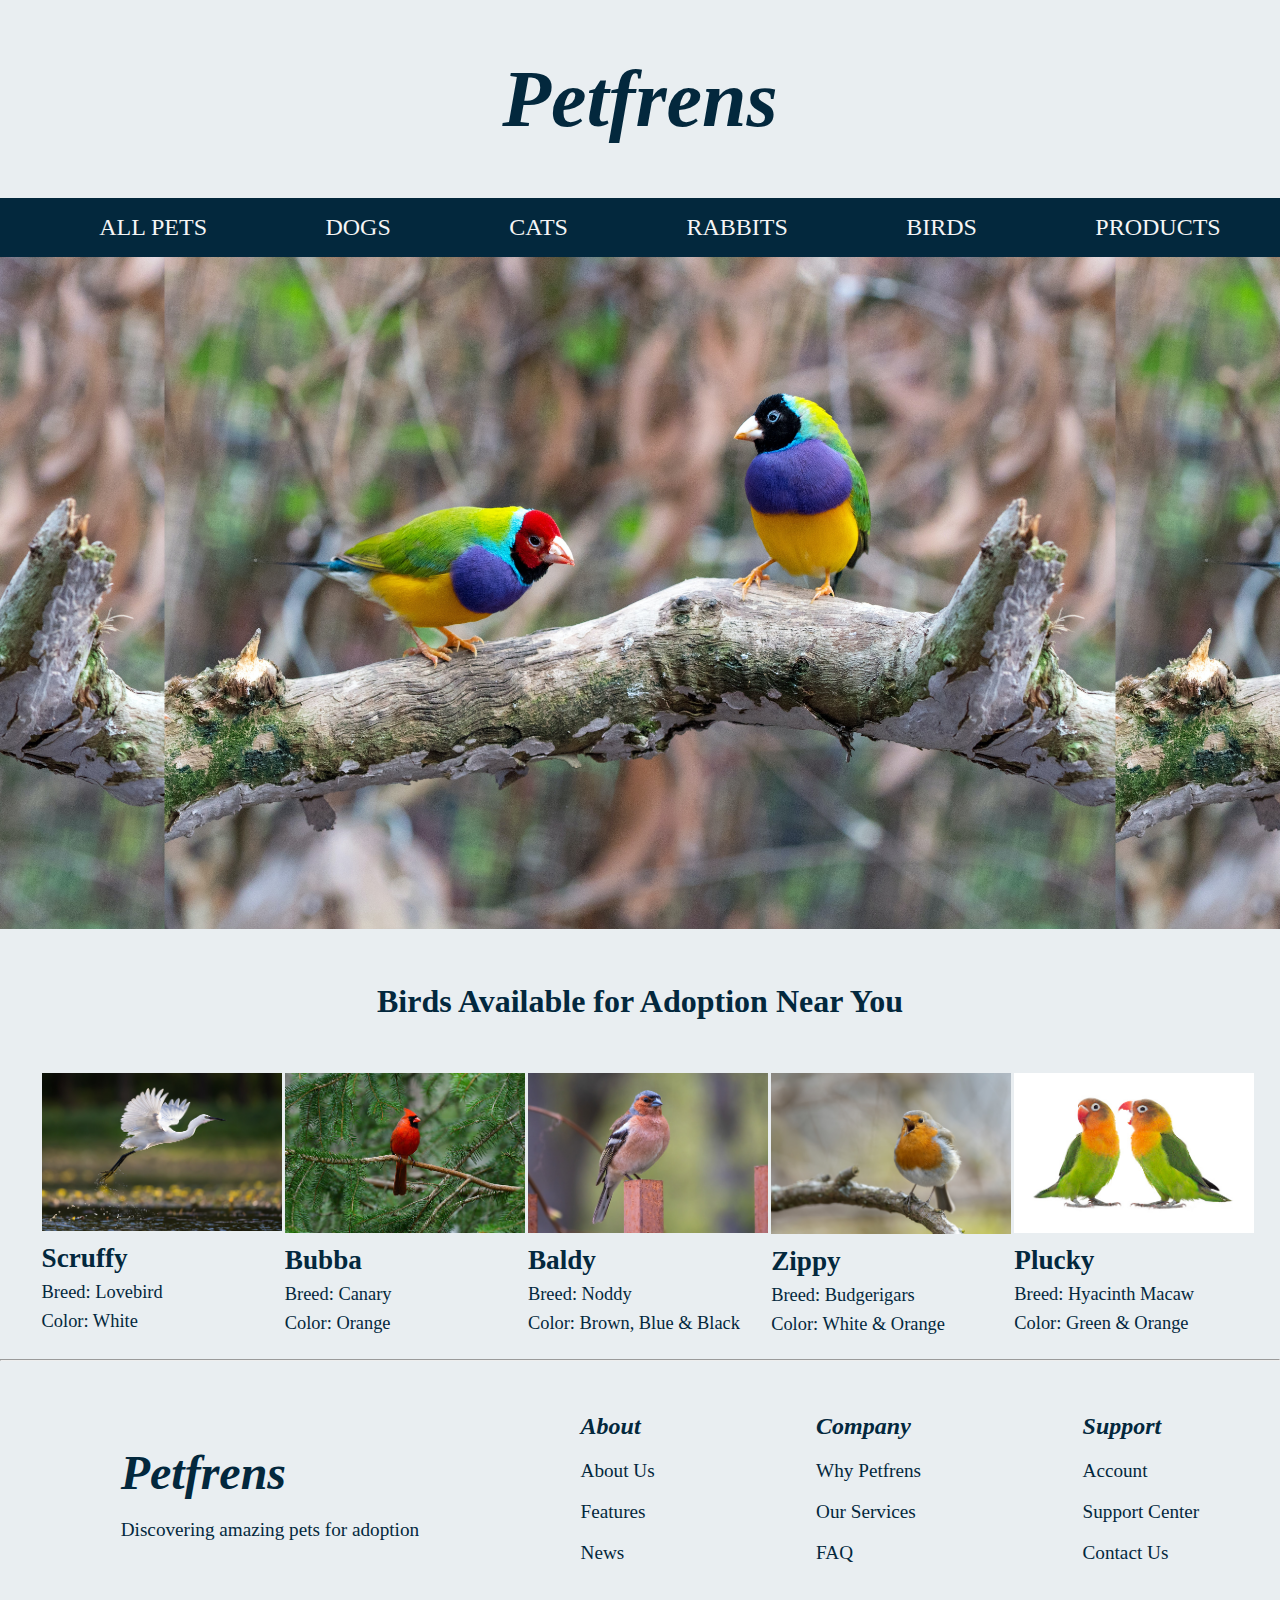
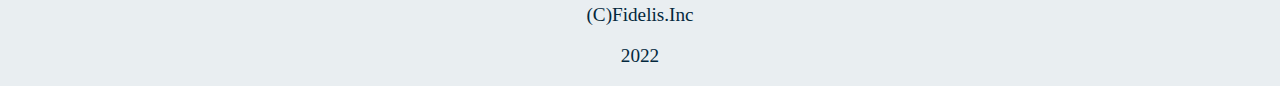
<file: birds.html>
<!DOCTYPE html>
<html lang="en">
  <head>
    <meta charset="UTF-8" />
    <meta http-equiv="X-UA-Compatible" content="IE=edge" />
    <meta name="viewport" content="width=device-width, initial-scale=1.0" />
    <link rel="stylesheet" href="/shared.css">
    <link rel="stylesheet" href="/birds.css">
   
    <title>Petfrens</title>
  </head>
  <body>
    <header>
      <h1><i>Petfrens</i></h1>
      <div id="try">
      <nav id="port">
        <ul>
          <li><a href="/index.html">All Pets</a></li>
          <li><a href="/dogs.html">Dogs</a></li>
          <li><a href="/cats.html">Cats</a></li>
          <li><a href="/rabbits.html">Rabbits</a></li>
          <li><a href="/birds.html">Birds</a></li>
          <li><a href="">Products</a></li>
        </ul>
        <div class="animation start-home"></div>
      </nav>
    </header>
    <main>
      <section id="yellow">
        <div>
        </div>
      </section>
      <section id="natural">
        <h5>Birds Available for Adoption Near You</h5>
        <ul>
          <li class="adopt">
            <img src="/Birds/istockphoto-1279765807-170667a.jpg" />
            <h3>Scruffy</h3>
            <p>Breed: Lovebird</p>
            <p>Color: White</p>
           
          </li>
          <li class="adopt">
            <img src="/Birds/istockphoto-1312384073-170667a.jpg"  />
            <h3>Bubba</h3>
            <p>Breed: Canary</p>
            <p>Color: Orange</p>
            
          </li>
          <li class="adopt">
            <img src="/Birds/istockphoto-1326549279-170667a.jpg"  />
            <h3>Baldy</h3>
            <p>Breed: Noddy</p>
            <p>Color: Brown, Blue & Black</p>
           
          </li>
          <li class="adopt">
            <img src="/Birds/istockphoto-1337397720-170667a.jpg"  />
            <h3>Zippy</h3>
            <p>Breed: Budgerigars</p>
            <p>Color: White & Orange</p>
          
          </li>
          <li class="adopt">
            <img src="/Birds/istockphoto-1364356714-170667a.jpg"  />
            <h3>Plucky</h3>
            <p>Breed: Hyacinth Macaw</p>
            <p>Color: Green & Orange</p>
       
          </li>
        </ul>
      </section>
    </main>
    <hr>
    <footer id="foot">
      <ul>
        <li id="tag">
          <h4 ><i> Petfrens</i></h4>
          <p>Discovering amazing pets for adoption</p>
        </li>
        <li>
          <h4><i> About</i></h4>
          <p>About Us</p>
          <p>Features</p>
          <p>News</p>
        </li>
        <li>
          <h4><i> Company</i></h4>
          <p>Why Petfrens</p>
          <p>Our Services</p>
          <p>FAQ</p>
        </li>
        <li>
          <h4><i> Support</i></h4>
          <p>Account</p>
          <p>Support Center</p>
          <p>Contact Us</p>
        </li>
      </ul>
      <div id="inc">
        <p>(C)Fidelis.Inc</p>
        <p>2022</p>
      </div>
    </footer>
  </body>
</html>
</file>
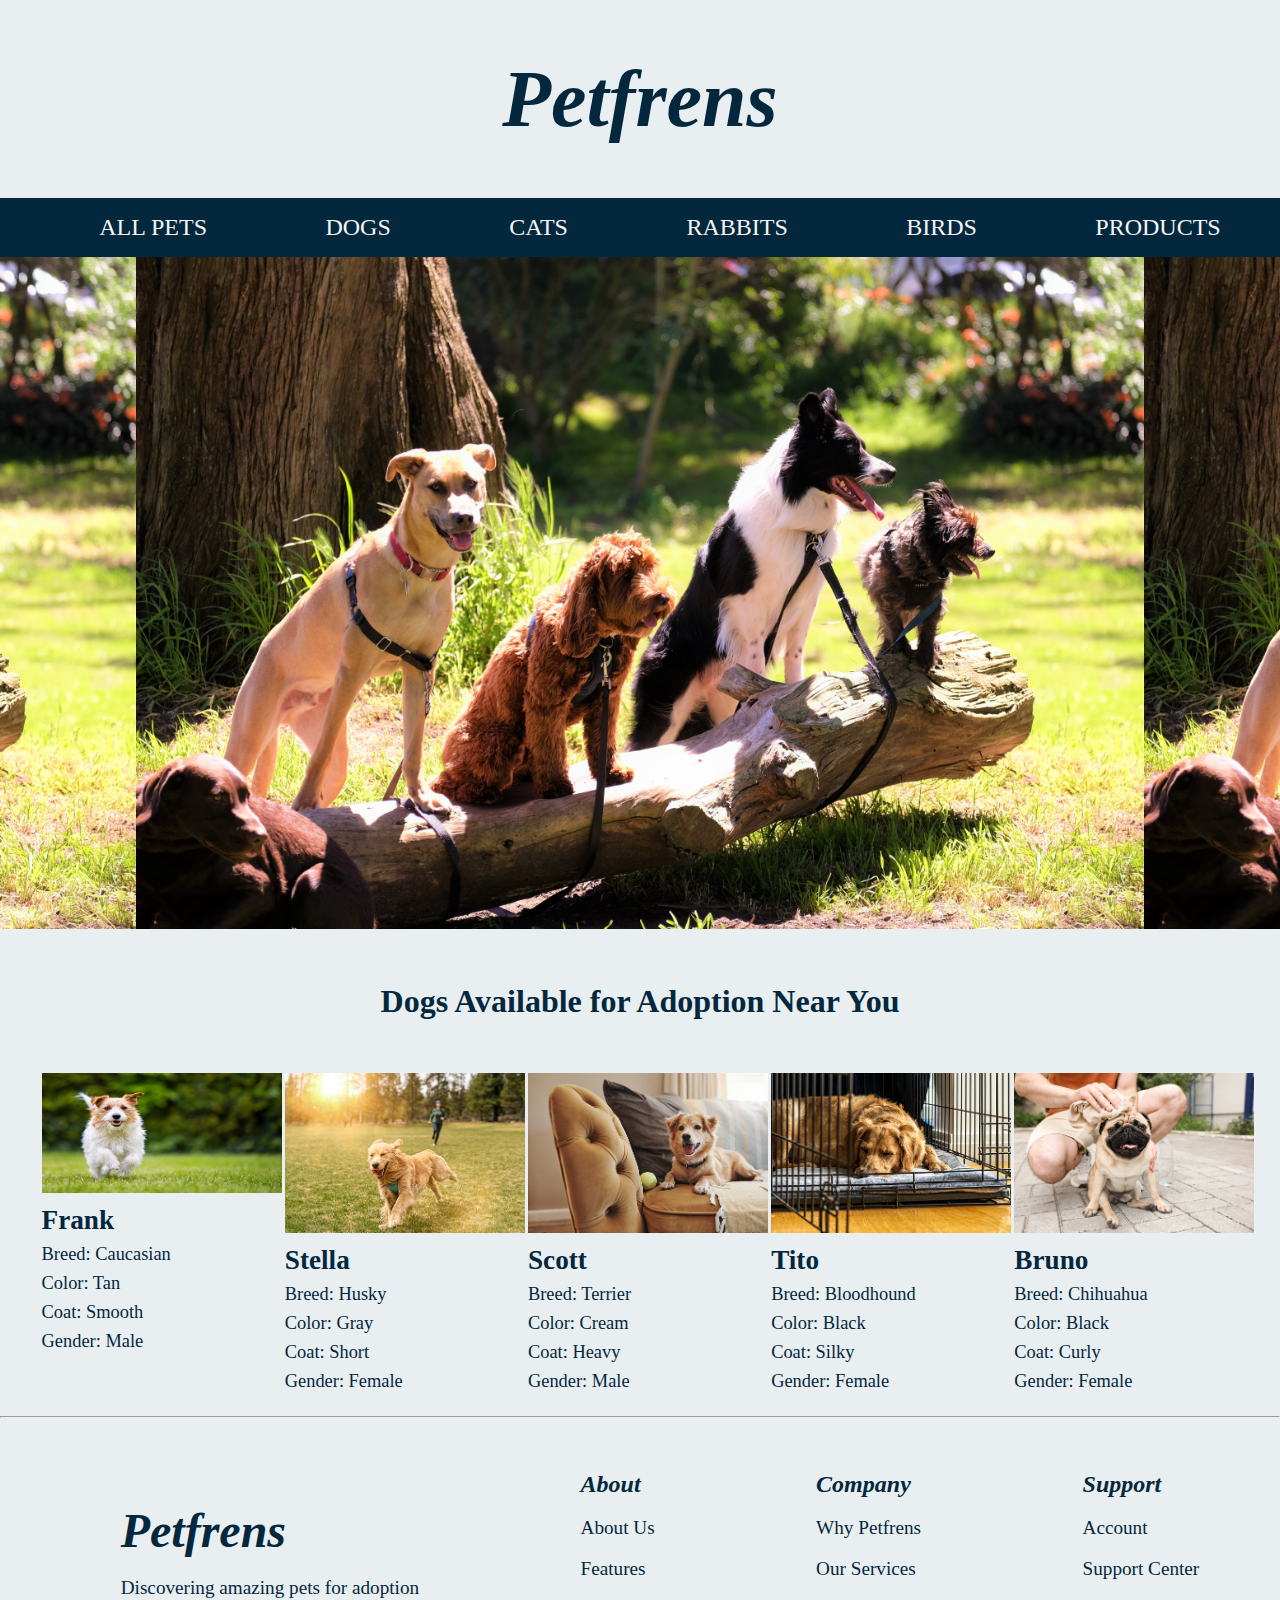
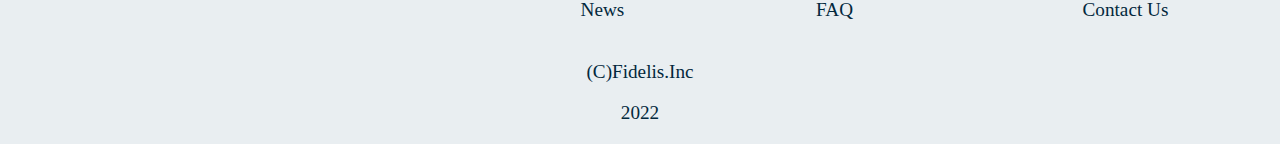
<file: dogs.html>
<!DOCTYPE html>
<html lang="en">
  <head>
    <meta charset="UTF-8" />
    <meta http-equiv="X-UA-Compatible" content="IE=edge" />
    <meta name="viewport" content="width=device-width, initial-scale=1.0" />
    <link rel="stylesheet" href="/shared.css" />
    <link rel="stylesheet" href="/dogs.css" />
    <title>Petfrens</title>
  </head>
  <body>
    <header>
      <h1><i>Petfrens</i></h1>
      <div id="try">
        <nav id="port">
          <ul>
            <li><a href="/index.html">All Pets</a></li>
            <li><a href="/dogs.html">Dogs</a></li>
            <li><a href="/cats.html">Cats</a></li>
            <li><a href="/rabbits.html">Rabbits</a></li>
            <li><a href="/birds.html">Birds</a></li>
            <li><a href="">Products</a></li>
          </ul>
        </nav>
      </div>
    </header>
    <main>
      <section id="section1">
        <div>
        </div>
      </section>
      <section id="natural">
        <h5>Dogs Available for Adoption Near You</h5>
        <ul>
          <li class="adopt">
            <img src="/Dogs/istockphoto-1320018473-170667a.jpg" id="solo"/>
            <h3>Frank</h3>
            <p>Breed: Caucasian</p>
            <p>Color: Tan</p>
            <p>Coat: Smooth</p>
            <p>Gender: Male</p>
          </li>
          <li class="adopt">
            <img src="/Dogs/istockphoto-1341759749-170667a.jpg" alt="" />
            <h3>Stella</h3>
            <p>Breed: Husky</p>
            <p>Color: Gray</p>
            <p>Coat: Short</p>
            <p>Gender: Female</p>
          </li>
          <li class="adopt">
            <img src="/Dogs/istockphoto-1349321709-170667a.jpg" alt="" />
            <h3>Scott</h3>
            <p>Breed: Terrier</p>
            <p>Color: Cream</p>
            <p>Coat: Heavy</p>
            <p>Gender: Male</p>
          </li>
          <li class="adopt">
            <img src="/Dogs/istockphoto-1390844737-170667a.jpg" alt="" />
            <h3>Tito</h3>
            <p>Breed: Bloodhound</p>
            <p>Color: Black</p>
            <p>Coat: Silky</p>
            <p>Gender: Female</p>
          </li>
          <li class="adopt">
            <img src="/Dogs/istockphoto-1394531848-170667a.jpg" alt="" />
            <h3>Bruno</h3>
            <p>Breed: Chihuahua</p>
            <p>Color: Black</p>
            <p>Coat: Curly</p>
            <p>Gender: Female</p>
          </li>
        </ul>
      </section>
    </main>
    <hr />
    <footer id="foot">
      <ul>
        <li id="tag">
          <h4 id="tag"><i> Petfrens</i></h4>
          <p>Discovering amazing pets for adoption</p>
        </li>
        <li>
          <h4><i> About</i></h4>
          <p>About Us</p>
          <p>Features</p>
          <p>News</p>
        </li>
        <li>
          <h4><i> Company</i></h4>
          <p>Why Petfrens</p>
          <p>Our Services</p>
          <p>FAQ</p>
        </li>
        <li>
          <h4><i> Support</i></h4>
          <p>Account</p>
          <p>Support Center</p>
          <p>Contact Us</p>
        </li>
      </ul>
      <div id="inc">
        <p>(C)Fidelis.Inc</p>
        <p>2022</p>
      </div>
    </footer>
  </body>
</html>
</file>
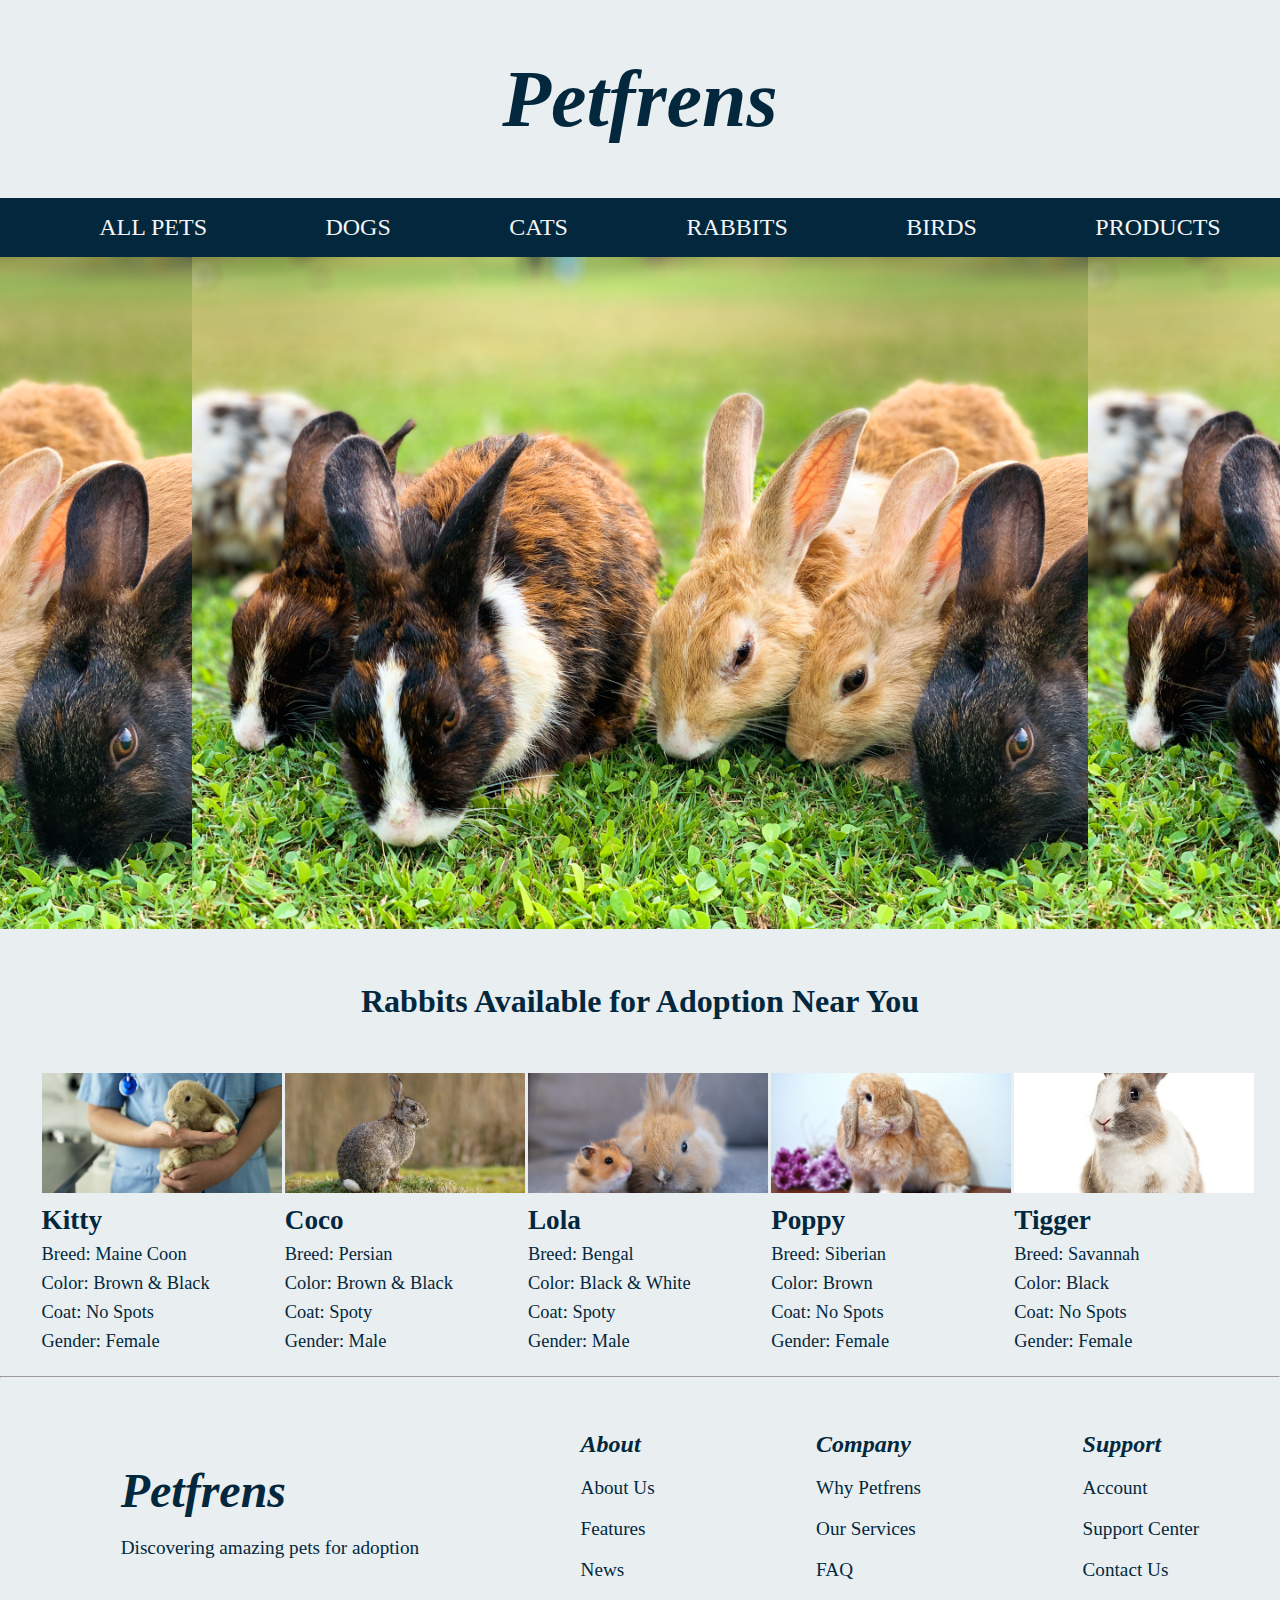
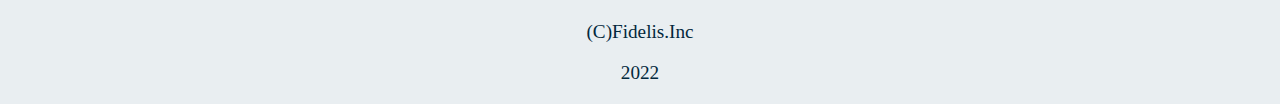
<file: rabbits.html>
<!DOCTYPE html>
<html lang="en">
  <head>
    <meta charset="UTF-8" />
    <meta http-equiv="X-UA-Compatible" content="IE=edge" />
    <meta name="viewport" content="width=device-width, initial-scale=1.0" />
    <link rel="stylesheet" href="/shared.css" />
    <link rel="stylesheet" href="/rabbits.css" />
    <title>Petfrens</title>
  </head>
  <body>
    <header>
      <h1><i>Petfrens</i></h1>
      <div id="try">
        <nav id="port">
          <ul>
            <li><a href="/index.html">All Pets</a></li>
            <li><a href="/dogs.html">Dogs</a></li>
            <li><a href="/cats.html">Cats</a></li>
            <li><a href="/rabbits.html">Rabbits</a></li>
            <li><a href="/birds.html">Birds</a></li>
            <li><a href="">Products</a></li>
          </ul>
        </nav>
      </div>
    </header>
    <main>
      <section id="cloud">
        <div>          
        </div>
      </section>
      <section id="natural">
        <h5>Rabbits Available for Adoption Near You</h5>
        <ul>
          <li class="adove">
            <img src="/Rabbits/istockphoto-1308372305-170667a.jpg" />
            <h3>Kitty</h3>
            <p>Breed: Maine Coon</p>
            <p>Color: Brown & Black</p>
            <p>Coat: No Spots</p>
            <p>Gender: Female</p>
          </li>
          <li class="adove">
            <img src="/Rabbits/istockphoto-1311272463-170667a.jpg" alt="" />
            <h3>Coco</h3>
            <p>Breed: Persian</p>
            <p>Color: Brown & Black</p>
            <p>Coat: Spoty</p>
            <p>Gender: Male</p>
          </li>
          <li class="adove">
            <img src="/Rabbits/istockphoto-1353816537-170667a.jpg" alt="" />
            <h3>Lola</h3>
            <p>Breed: Bengal</p>
            <p>Color: Black & White</p>
            <p>Coat: Spoty</p>
            <p>Gender: Male</p>
          </li>
          <li class="adove">
            <img src="/Rabbits/istockphoto-1357426493-170667a.jpg" alt="" />
            <h3>Poppy</h3>
            <p>Breed: Siberian</p>
            <p>Color: Brown</p>
            <p>Coat: No Spots</p>
            <p>Gender: Female</p>
          </li>
          <li class="adove">
            <img src="/Rabbits/istockphoto-959866606-170667a.jpg" alt="" />
            <h3>Tigger</h3>
            <p>Breed: Savannah</p>
            <p>Color: Black</p>
            <p>Coat: No Spots</p>
            <p>Gender: Female</p>
          </li>
        </ul>
      </section>
    </main>
    <hr />
    <footer id="foot">
      <ul>
        <li id="tag">
          <h4 id="tag"><i> Petfrens</i></h4>
          <p>Discovering amazing pets for adoption</p>
        </li>
        <li>
          <h4><i> About</i></h4>
          <p>About Us</p>
          <p>Features</p>
          <p>News</p>
        </li>
        <li>
          <h4><i> Company</i></h4>
          <p>Why Petfrens</p>
          <p>Our Services</p>
          <p>FAQ</p>
        </li>
        <li>
          <h4><i> Support</i></h4>
          <p>Account</p>
          <p>Support Center</p>
          <p>Contact Us</p>
        </li>
      </ul>
      <div id="inc">
        <p>(C)Fidelis.Inc</p>
        <p>2022</p>
      </div>
    </footer>
  </body>
</html>
</file>
<file: shared.css>
body {
  background-color: rgb(233, 238, 241);
  margin: 0;
  padding: 0;
}

#try {
  background-color: rgb(3, 40, 61);
  /* padding-top: 0.7rem;
  padding-bottom: 0.7rem; */
}

#try ul{
  /* background-color: antiquewhite;  */
  /* border: 5px; */
  /* opacity: 0; */
  padding-top: 1rem; 
  padding-bottom: 1rem;
}

#port ul {
  display: flex;
  list-style: none;
  justify-content: space-around;
  margin: 0;
 
}

#port a {
  text-decoration: none;
  font-size: 1.5rem;
  text-transform: uppercase;
  color: whitesmoke;
}

h1 {
  font-size: 5rem;
  text-align: center;
  color: rgb(3, 40, 61);
}

#natural ul {
  width: 95%;
  list-style: none;
  display: flex;
  justify-content: space-around;
  color: rgb(3, 40, 61);
}

.adopt img {
  width: 15rem;
  margin-bottom: 0.1rem;
}

.adopt p {
  font-weight: 500;
  font-size: 1.15rem;
}

#foot ul {
  display: flex;
  justify-content: space-around;
  font-size: 1.3rem;
  list-style: none;
  color: rgb(3, 40, 61);
}

#foot h4 {
  font-size: 1.5rem;
  margin-bottom: 0;
}

#foot p {
  font-size: 1.2rem;
}

#tag h4 {
  font-size: 3rem;
  margin-bottom: 1rem;
}

#inc {
  font-size: 1.5rem;
  text-align: center;
  color: rgb(3, 40, 61);
}

/* New */
nav.animation{
  position: absolute;
  height: 100%;
  top: 0;
  background: white ;
  border-radius: 5px;
  transition: all 1s ease-in;
}
</file>
<file: birds.css>
#yellow{
    background-image: url("/Birds/david-clode-3YEMFXYBgu8-unsplash.jpg");
    background-position: center;
    background-size: contain;
    height: 42rem;   
}


#natural h3{
    font-size: 1.7rem;
    margin-top: 0.4rem;
    margin-bottom: 0.3rem;
}

#natural h5{
    font-size: 2rem;
    text-align: center;
    color: rgb(3, 40, 61);
}

#natural p{
    margin-top: 0.5rem;
    margin-bottom: 0.5rem;
}
</file>
<file: dogs.css>
#section1{
    background-image: url("/Dogs/bruce-warrington-WSAOGHKEqFc-unsplash.jpg");
    background-position: center;
    background-size: contain;
    height: 42rem;   
}

#natural h3{
    font-size: 1.7rem;
    margin-top: 0.4rem;
    margin-bottom: 0.3rem;
}

#natural h5{
    font-size: 2rem;
    text-align: center;
    color: rgb(3, 40, 61);
}

#natural p{
    margin-top: 0.5rem;
    margin-bottom: 0.5rem;
}


#solo{
    height: 119.88px;
}
</file>
<file: rabbits.css>
#cloud {
  background-image: url("/Rabbits/aswathy-n-srMHHWCTvcU-unsplash.jpg");
  background-position: center;
  background-size: contain;
  height: 42rem;
}

#natural h3 {
  font-size: 1.7rem;
  margin-top: 0.4rem;
  margin-bottom: 0.3rem;
}

#natural h5 {
  font-size: 2rem;
  text-align: center;
  color: rgb(3, 40, 61);
}

#natural p {
  margin-top: 0.5rem;
  margin-bottom: 0.5rem;
}

.adove img {
  width: 15rem;
  height: 119.88px;
  margin-bottom: 0.1rem;
  object-fit: cover;
}

.adove p {
  font-weight: 500;
  font-size: 1.15rem;
}
</file>
